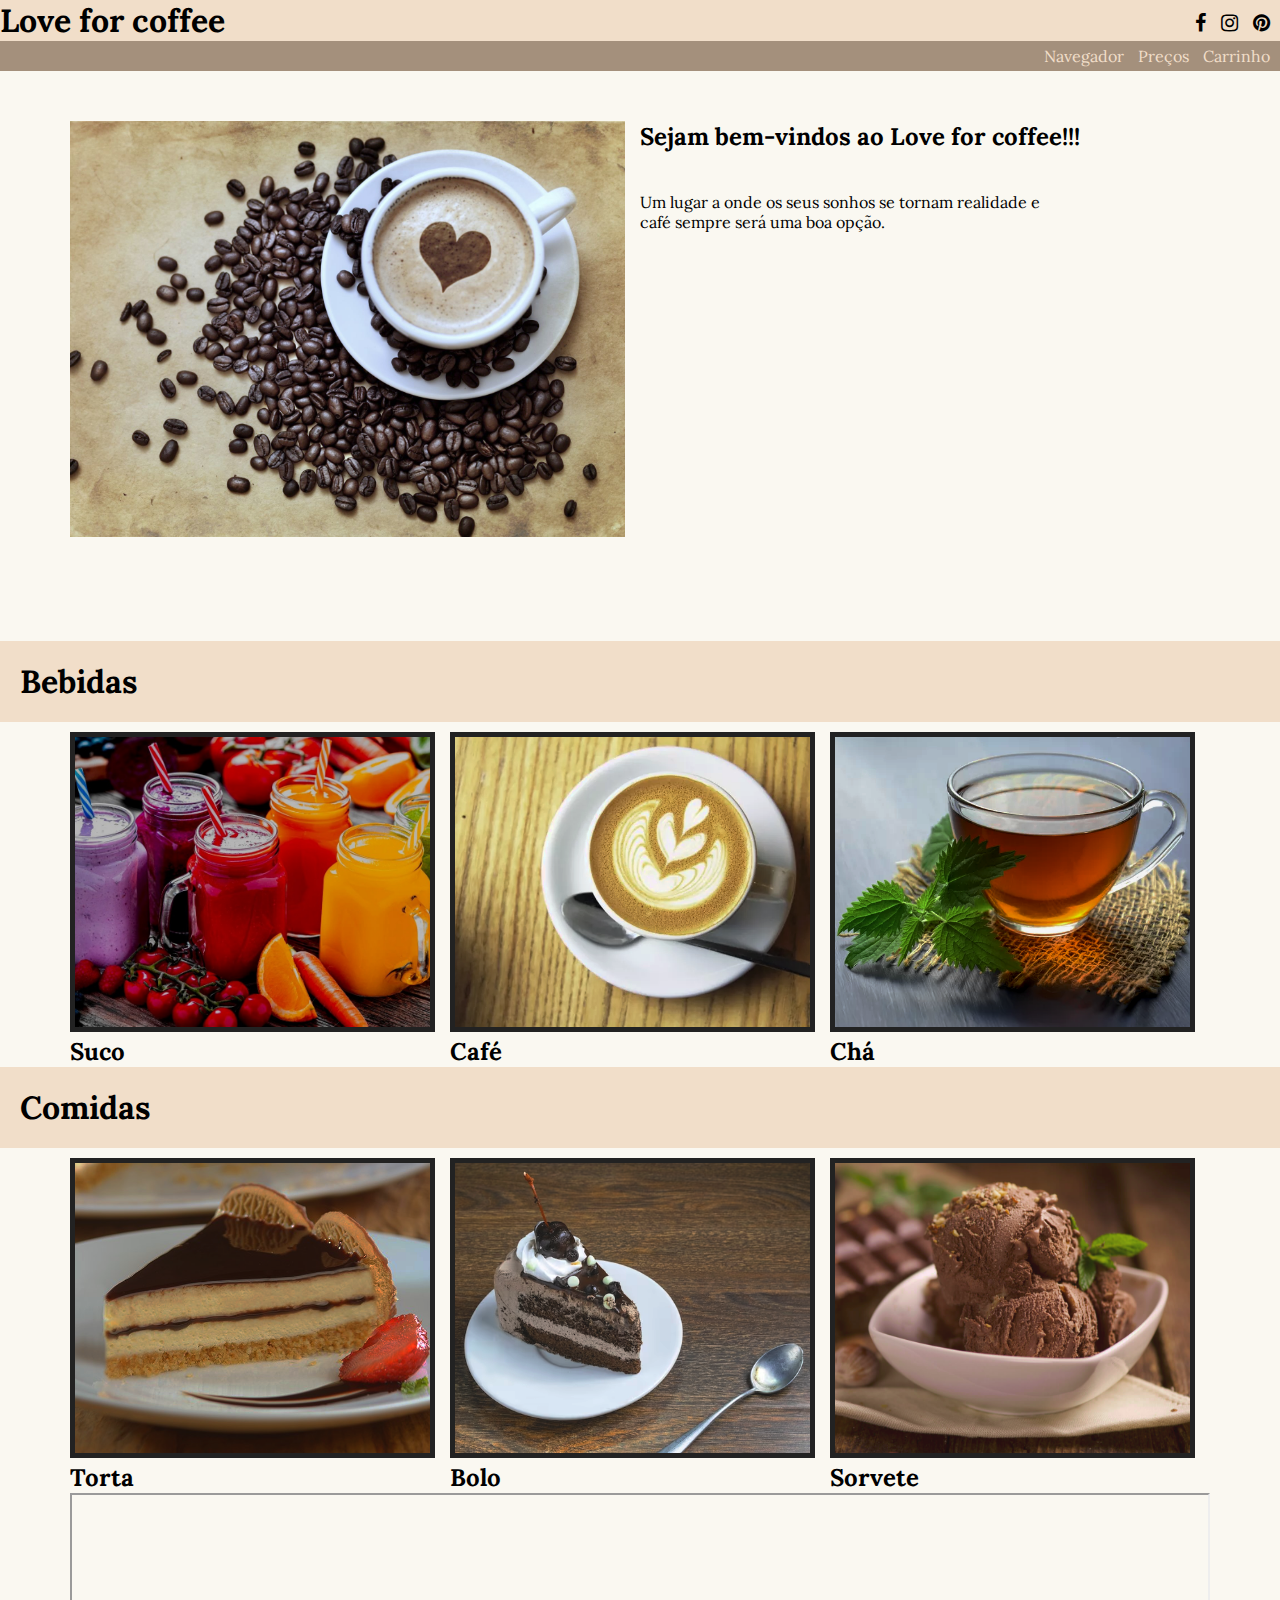
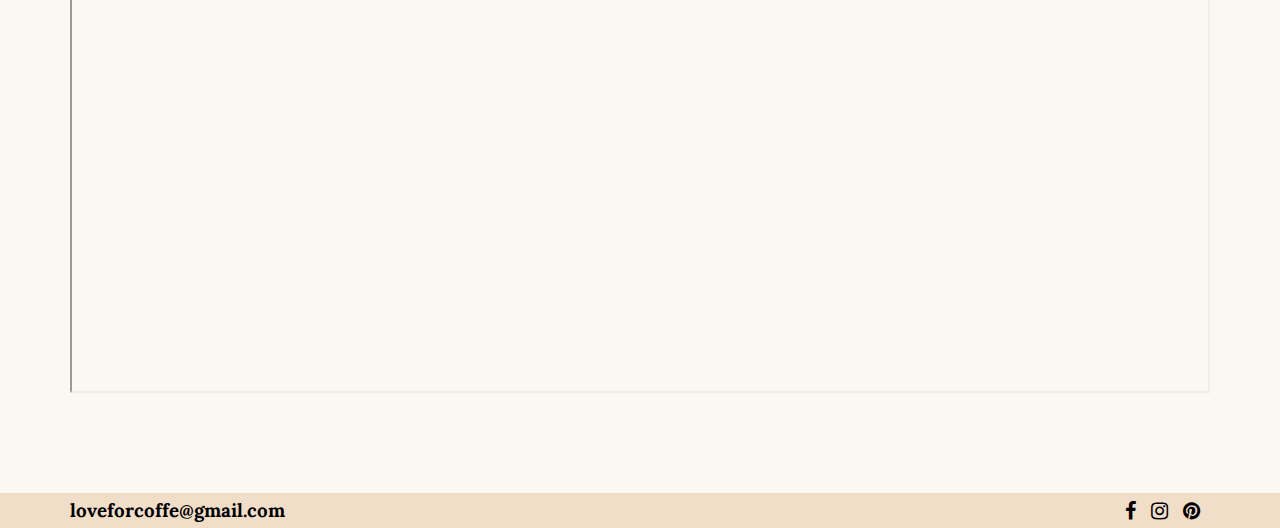
<file: index.html>
<!DOCTYPE html>
<html lang="pt-br">

<head>
    <meta charset="utf-8">
    <meta name="vieport" content="width=device-width, inicial-scale=1.0">
    <title>Love for coffee</title>
    <meta name="author" content="Evellyn e Amanda">
    <meta name="description" content="cafeteria love for coffee">
    <link rel="stylesheet" href="https://maxcdn.bootstrapcdn.com/font-awesome/4.5.0/css/font-awesome.min.css">
    <link rel="stylesheet" href="assets/css/estilos.css">
    <link rel="shortcut icon" href="assets/imagens/WhatsApp Image 2023-08-03 at 08.07.44.jpeg" type="imagens/x-icon">
</head>

<body>

    <nav class="clearfix">
        <h1>Love for coffee</h1>
        <ul class="right">
            <li><a href="#"><i class="fa fa-pinterest"></i></a></li>
            <li><a href="#"><i class="fa fa-instagram"></i></a></li>
            <li><a href="#"><i class="fa fa-facebook"></i></a></li>
        </ul>
    </nav>

    <header class="clearfix">
        <ul class="navegador">
            <li><a href="#">Navegador</a></li>
            <li><a href="#">Preços</a></li>
            <li><a href="#">Carrinho</a></li>
        </ul>
    </header>

    <main>
        <div class="container clearfix">
            <div class="col-6">
                <img src="assets/imagens/cafe.png.jpeg" alt="logo da love for coffee" width="550">
            </div>
            <div class="col-6 texto">
                <h2>Sejam bem-vindos ao Love for coffee!!!</h2><br>
                <br>
                Um lugar a onde os seus sonhos se tornam realidade e
                <br>
                café sempre será uma boa opção.

            </div>
        </div>
    </main>


    <main>
        <section id="alimentos">
            <h1>Bebidas</h1>
            <div class="container clearfix">
                <div class="col-4">
                    <img src="assets/imagens/suco1.jpeg" alt="Suco" class="img_ajuste">
                    <h2>Suco</h2>
                </div>
                <div class="col-4">
                    <img src="assets/imagens/xicara de cafe.png" alt="cafe" class="img_ajuste">
                    <h2>Café</h2>
                </div>
                <div class="col-4">
                    <img src="assets/imagens/cha.png" alt="Cha" class="img_ajuste">
                    <h2>Chá</h2>
                </div>
            </div>
        </section>

        <section id="alimentos">
            <h1>Comidas</h1>
            <div class="container clearfix">
                <div class="col-4">
                    <img src="assets/imagens/torta.png" alt="torta" class="img_ajuste">
                    <h2>Torta</h2>
                </div>
                <div class="col-4">
                    <img src="assets/imagens/bolo.png" alt="Bolo" class="img_ajuste">
                    <h2>Bolo</h2>
                </div>
                <div class="col-4">
                    <img src="assets/imagens/sorvete.png" alt="sorvete" class="img_ajuste">
                    <h2>Sorvete</h2>
                </div>
            </div>
        </section>

        <section>
            <div class="container clearfix">
                <div class="mapa">
                    <iframe
                        src="https://www.openstreetmap.org/export/embed.html?bbox=-51.07632458209992%2C-26.899175967860728%2C-51.07378989458085%2C-26.897396302248914&amp;layer=mapnik">
                    </iframe>
                </div>
            </div>
        </section>
    </main>

    <footer>
        <div class="container clearfix">
            <h3>loveforcoffe@gmail.com</h3>
            <ul class="right">
                <li><a href="#"><i class="fa fa-pinterest"></i></a></li>
                <li><a href="#"><i class="fa fa-instagram"></i></a></li>
                <li><a href="#"><i class="fa fa-facebook"></i></a></li>
            </ul>
        </div>
    </footer>
</body>
</html>
</file>
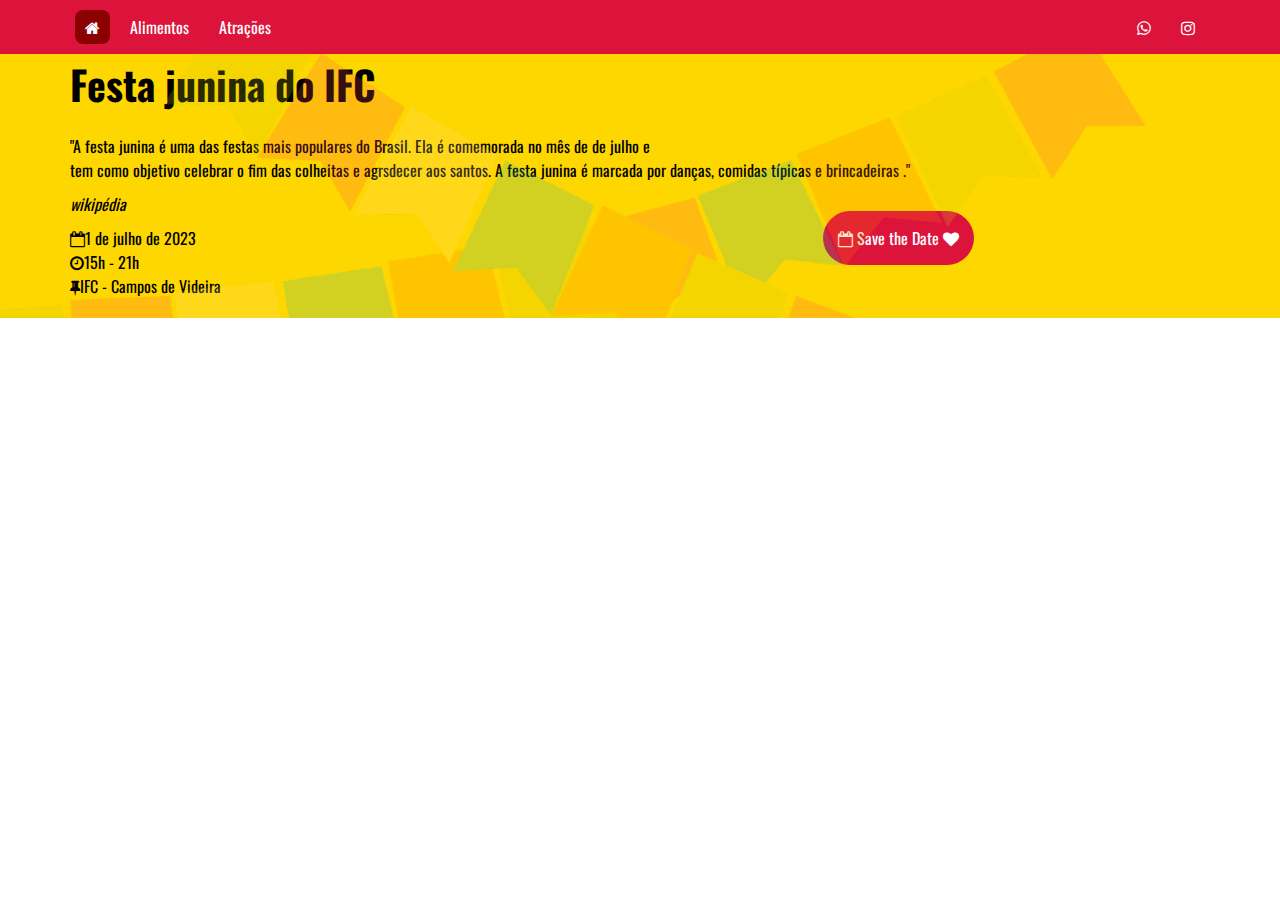
<file: assets/imagens/Downloads/amanda (1) (1)/amanda/index.html>
<!DOCTYPE html>
<html lang="pt-br">
<head>
    <meta charset="UTF-8">
    <meta name="viewport" content="width=device-width, initial-scale=1.0">
    <title>festa junina</title>
    <meta name="author" content="Amanda Prigol">
    <meta name="description" content="Festa Junina do IFC Videira de 2023">
    <link rel="stylesheet" href="https://maxcdn.bootstrapcdn.com/font-awesome/4.5.0/css/font-awesome.min.css">
    <link rel="stylesheet" href="assets/css/estilos.css">
</head>
<body>
    <div id="nav">
        <div class="container clearfix">
            <ul id="menu">
                <li class="active">
                    <a href="#"><i class="fa fa-home"></i></a>
                </li>
                <li><a href="#">Alimentos</a></li>
                <li><a href="#">Atrações</a></li>
            </ul>
            <ul class="right">
                <li><a href="#"><i class="fa fa-instagram"></i></a></li>
                <li><a href="#"><i class="fa fa-whatsapp"></i></a></li>
            </ul>
        </div>
        </div>
        <div id="main" class="gold">
            <div class="banner">
                <section id="inicio">
                    <div class="container clearfix">
                        <div class="col-12">
                            <h1> Festa junina do IFC</h1>
                            <blockquote>
                                <p>"A festa junina é uma das festas mais populares do Brasil. Ela é comemorada no mês de de julho e<br>
                                    tem  como objetivo celebrar o fim das colheitas e agrsdecer aos santos. A festa junina é marcada por danças, comidas típicas e brincadeiras ."
                                </p>
                                <cite>wikipédia</cite>
                            </blockquote>
                            <div class="col-8">
                                <dl class="localização">
                                    <dd><i class="fa fa-calendar-o" aria-hidden="true"></i>1 de julho de 2023</dd>
                                    <dd><i class="fa fa-clock-o" aria-hidden="true"></i>15h - 21h</dd>
                                    <dd><i class="fa fa-thumb-tack" aria-hidden="true"></i>IFC - Campos de Videira</dd>
                                </dl>
                            </div>
                            <div class="col-4">
                                <a class="btn" href="#agenda">
                                    <i class="fa fa-calendar-o" aria-hidden="true"></i> Save the Date <i class="fa fa-heart" aria-hidden="true"></i>
                                </a>
                            </div>
                        </div>
                    </div>
                </section>

            </div>
        </div>   
</body>
</html>
</file>
<file: assets/css/estilos.css>
@import url('https://fonts.googleapis.com/css2?family=Lora:wght@500&display=swap');

:root {
    --font-principal: 'Lora' , serif;
}

* {
    margin: 0;
    padding: 0;
    box-sizing: border-box;
}

body{
    font-family: var(--font-principal);
}

nav h1 {
    float: left;
}

nav ul.right li {
    float: right;
    padding-right: 5px; 
    
}

nav {
    background-color: #F1DEC9;
}

header {
    background-color: #A4907C;
    padding-top: 5px;
    padding-bottom: 5px;
}

main {
    background-color: #FAF8F1;
    padding-top: 50px;
    padding-bottom: 50px;
}

main h1{
    background-color: #F1DEC9;
    padding: 20px;
    margin-bottom: 10px;
}

nav ul li {
    list-style: none;
}

nav ul.right li {
    float: right;
    padding-right: 5px; 
    margin-top: 10px;
}

nav ul.right li a { 
    color: black;
    padding: 7px 5px;
    border-radius: 8px;
    font-size: 20px;
}


.clearfix {
    overflow: hidden;
}

.clearfix::before {
    content: "";
    display: block;
    clear: both;
}

ul.navegador {
    float: right;
}

ul.navegador li {
    display: inline;
    margin-right: 10px;
}

li {
    transition: .5s;
}

ul.navegador:hover li {
    filter: blur(2px);
}

ul.navegador li:hover {
    filter: blur(0px);
}

ul.navegador li a {
    color: #f1dec9;
    text-decoration: none;
}


.container {
    width: 1140px;
    max-width: 100%;
    margin: auto;
}

.col-1 {
    width: 8.33%;
    float: left;
    padding-right: 15px;
}
.col-2 {
    width: 16.66%;
    float: left;
    padding-right: 15px;
}
.col-3 {
    width: 24.99%;
    float: left;
    padding-right: 15px;
}
.col-4 {
    width: 33.32%;
    float: left;
    padding-right: 15px;
} 
.col-5 {
    width: 41.65%;
    float: left;
    padding-right: 15px;
}
.col-6 {
    width: 50%;
    float: left;
    padding-right: 15px;
}
.col-7 { 
    width: 58.31%;
    float: left;
    padding-right: 15px;
}
.col-8 {
    width: 66.64%;
    float: left;
    padding-right: 15px;
}
.col-9 {
    width: 74.97%;
    float: left;
    padding-right: 15px;
}
.col-10{
    width: 83.3%;
    float: left;
    padding-right: 15px;
}
.col-11{
    width: 91.63%;
    float: left;
    padding-right: 15px;
}
.col-12{
    width:100%;
    float: left;
    padding-right: 15px;
}

img {
    width: 100%;
}

.img_ajuste {
    height: 300px;
    object-fit: cover;
    border: 5px solid #222;
}

.mapa {
    width: 100%;
    position: relative;
    height: 500px;
    margin-bottom: 50px;
}
iframe {position: absolute; top: 0; left: 0; width: 100%; height: 100%;}

ul {
    list-style: none;
}

footer {
    background-color:#F1DEC9;
    padding-top: 5px;
    padding-bottom: 5px;
}

ul.right li {
    float: right;
    padding-right: 5px; 
    
}

ul.right li a { 
    color: black;
    padding: 7px 5px;
    border-radius: 8px;
    font-size: 20px;
}

footer h3 {
    float: left;
}
</file>
<file: assets/imagens/Downloads/amanda (1) (1)/amanda/assets/css/estilos.css>
@import url('https://fonts.googleapis.com/css2?family=Oswald:wght@200;300&display=swap');

:root {
    --fonte-principal: 'Oswald' ;
}

* {
    margin: 0;
    padding: 0;
    box-sizing: border-box;
}

body {
    font-family: var(--fonte-principal), cursive ;
}

.container {
    width: 1140px;
    max-width: 100%;
    margin: auto;
}

#nav {
    background: crimson;
    padding-top: 10px;
    padding-bottom: 10px;
}

#nav ul li {
    list-style: nome;
    display: inline;
    padding-top: 5px;
    padding-bottom: 5px;
    margin-left: 5px;
    margin-right: 5px;
}

#nav ul#menu li {
    float: left;
    border-radius: 8px;
}

#nav ul.right li {
    float: right;
}

.clearfix::before ,
.clearfix::after {
    content: "";
    display: block;
    clear: both;
}

#nav ul li a {
    padding-left: 10px;
    padding-right: 10px;
    color:white;
    text-decoration: none;
}

#nav ul#menu li.active {
    background-color: darkred;
}

#nav ul#menu li:hover {
    background-color: darkred;
}

.gold {
    background-color:gold;
}

.banner {
    position:relative;
}

.banner::before {
    content: "";
    background-image: url('../img/bandeirinhas.png');
    background-size: cover;
    background-repeat: no-repeat;
    background-position: top;
    position: absolute;
    opacity:  0.2;
    top: 0;
    left: 0;
    bottom: 0;
    right: 0;
}

.btn{
    font-family: var(--fonte-principal--);
    padding: 15px;
    margin: 30px 0;
    border-radius: 45px;
    background-color: crimson;
    color: white;
    text-decoration: none;
    cursor: pointer;
}

.btn:hover{ background-color: darkred;}
section { padding-bottom: 20px; }
blockquote, p, hr { margin-bottom: 10px; }

section h1 { 
    font-size: 40px;
    margin-bottom: 20px;
}

[class*="col-"] {
    float: left;
    padding-right: 10px;
}

.col-1 {width: 8.33%;}
.col-2 {width: 16.66%;}
.col-3 {width: 24.99%;}
.col-4 {width: 33.32%;}
.col-5 {width: 41.65%;}
.col-6 {width: 49.98%;}
.col-7 {width: 58.31%;}
.col-8 {width: 66.64%;}
.col-9 {width: 74.97%;}
.col-10 {width:83.3%;}
.col-11 {width:91.63%;}
.col-12 {width:99.96%;}
</file>
